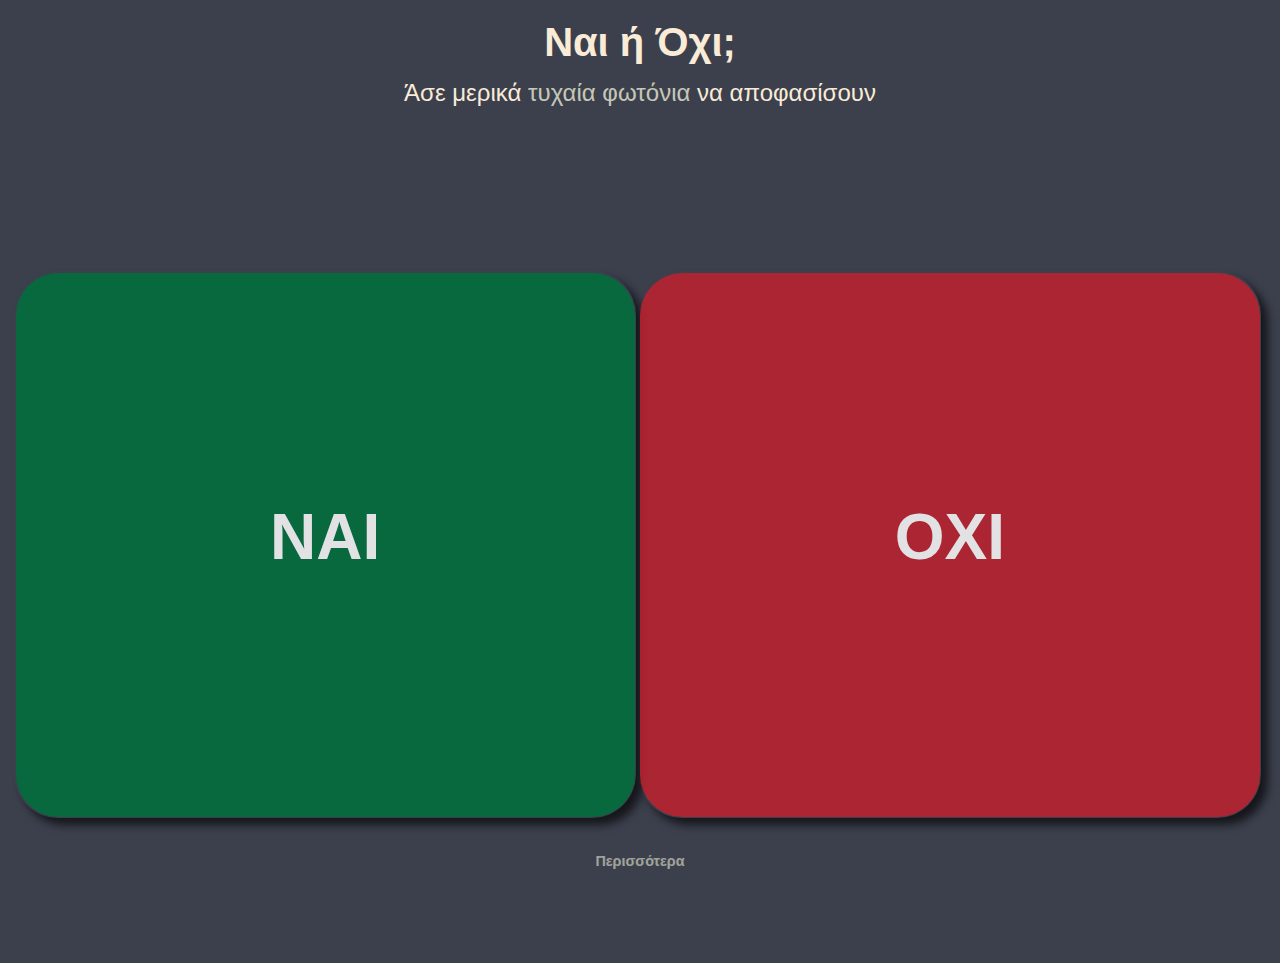
<file: yesorno/index.html>
<!DOCTYPE html>
<html lang="el">

<head>
    <meta charset="UTF-8">
    <meta name="viewport" content="width=device-width, initial-scale=1.0">
    <meta http-equiv="X-UA-Compatible" content="ie=edge">
    <link href="https://stackpath.bootstrapcdn.com/bootstrap/4.3.1/css/bootstrap.min.css" rel="stylesheet"
        integrity="sha384-ggOyR0iXCbMQv3Xipma34MD+dH/1fQ784/j6cY/iJTQUOhcWr7x9JvoRxT2MZw1T" crossorigin="anonymous">
    <link rel="stylesheet" href="styles/style.css">
    <title>Yes or No?</title>

</head>

<body>
    <div class="container-fluid text-center">
        <div class="mybar">
            <span>
                <p style="padding-bottom: 0.4%; font-weight: 700;" class="h1 noselect">Ναι ή Όχι;</p>
            </span>
            <span>
                <p class="h4 noselect">Άσε μερικά <a href="https://qrng.anu.edu.au/" style="opacity: 0.75;"
                        target="_blank">τυχαία φωτόνια</a>
                    να αποφασίσουν</p><br>
            </span>
            <span id="mybtn">
                <p class='btn btn-outline-light btn-lg' id="btn" onclick="clickThis()">Πάμε</p>
            </span>
        </div>

        <div class="row">
            <div class="toggle-content is-visible" id="yes-col">
                <p class="options noselect">Ναι</p>
            </div>
            <div class="spacer">
            </div>
            <div class="toggle-content is-visible" id="no-col">
                <p class="options noselect">Όχι</p>
            </div>
        </div>
        <div class="row" id="foot">
            <a class="noselect" style="opacity: 0.55; font-size: 90%; font-weight: 600; padding-top: 0.4%;"
                href="https://github.com/gntouts" target="_blank">Περισσότερα</a>
        </div>
    </div>
    <script src="scripts/script.js"></script>
</body>

</html>
</file>
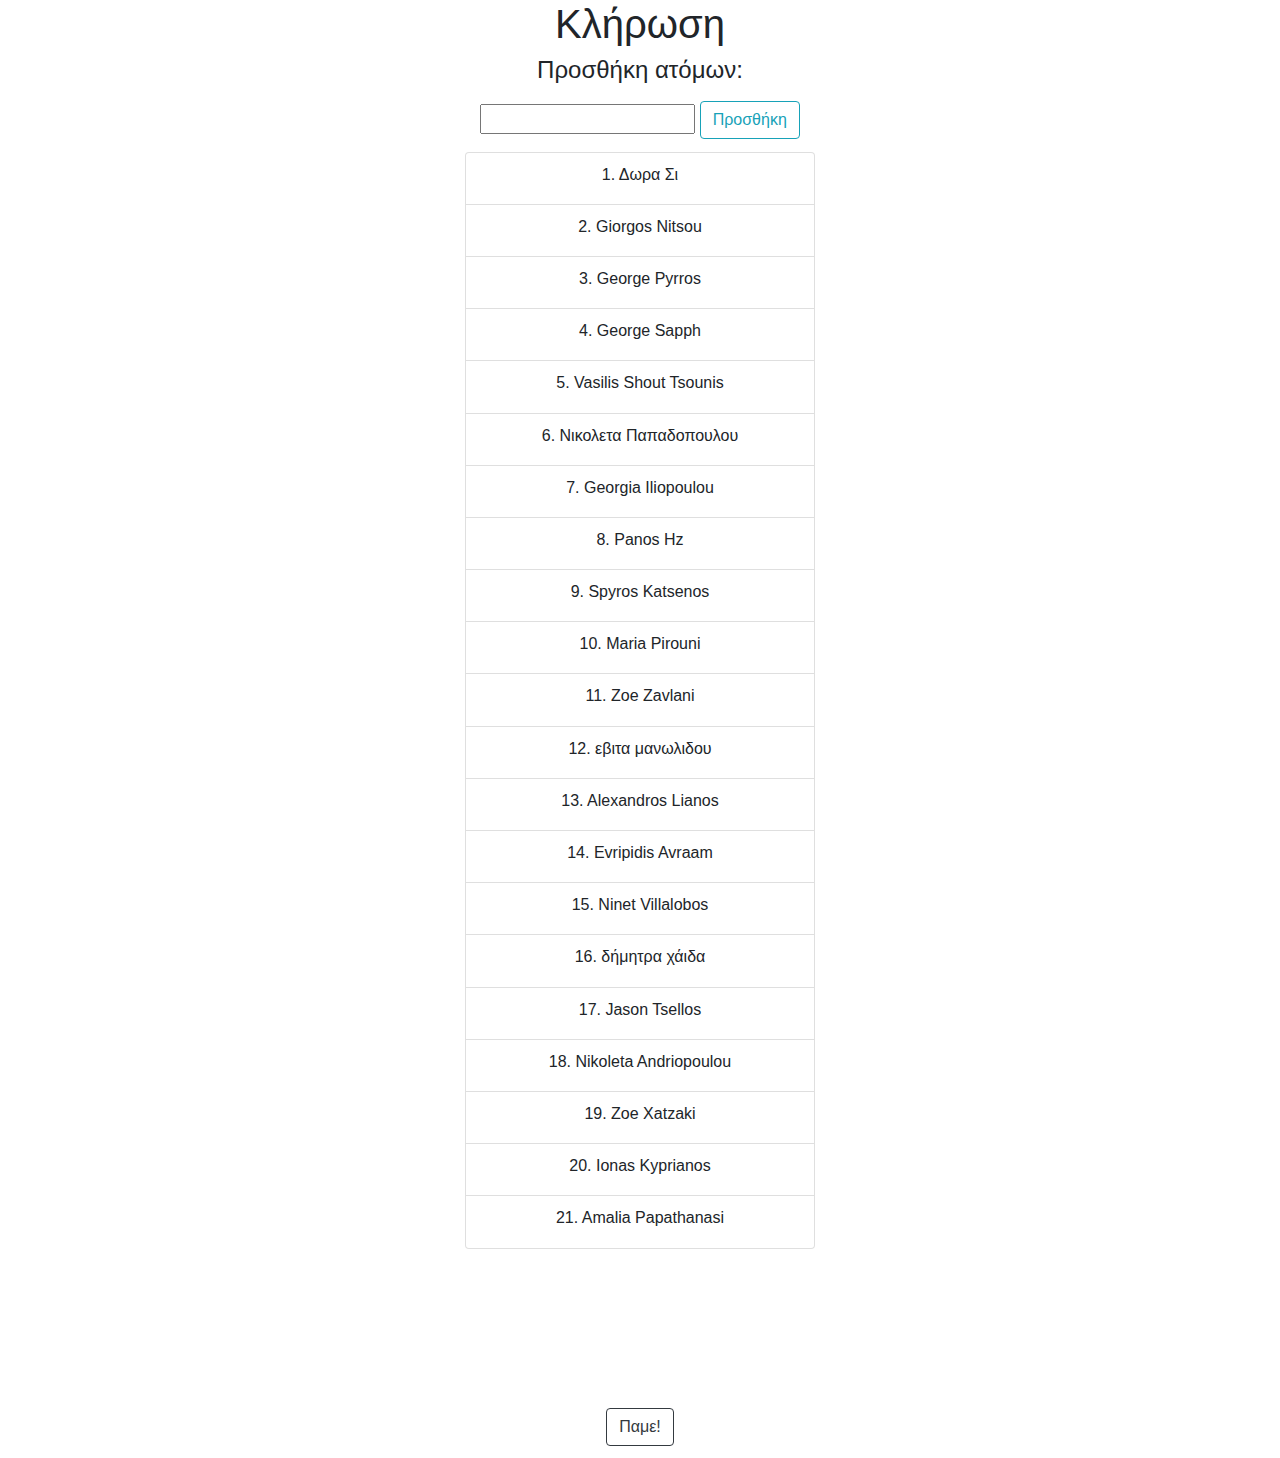
<file: lavra/random.html>
<!DOCTYPE html>
<html lang="en">

<head>
    <meta charset="UTF-8">
    <meta name="viewport" content="width=device-width, initial-scale=1.0">
    <meta http-equiv="X-UA-Compatible" content="ie=edge">
    <link href="https://stackpath.bootstrapcdn.com/bootstrap/4.3.1/css/bootstrap.min.css" rel="stylesheet"
        integrity="sha384-ggOyR0iXCbMQv3Xipma34MD+dH/1fQ784/j6cY/iJTQUOhcWr7x9JvoRxT2MZw1T" crossorigin="anonymous">
    <link rel="stylesheet" href="styles/style3.css">

    <title>Lavra Contest</title>
</head>

<body>
    <div class="container text-center">
        <p class="h1">Κλήρωση</p>
        <div>
            <label for="item">
                <p class="h4">Προσθήκη ατόμων:</p>
            </label><br>
            <input type="text" name="item" id="item">
            <button class="btn btn-outline-info" onclick="btnPress()">Προσθήκη</button>
        </div>
    </div>
    <div class="container text-center" id="pre">
        <div class="row">
            <div class="col-4"></div>
            <div class="col-4">
                <ul class="list-group text-center"></ul>
            </div>
            <div class="col-4"></div>
        </div>
        <div class="container text-center" id="load-cont">
            <div id="loader"></div>
        </div>
        <div id="done">
            <p class="h4">Done!</p>
        </div>
        <button class="btn btn-outline-dark" onclick="letGo()" style="margin: 1%">Παμε!</button>
    </div>


</body>
<script src="scripts/script3.js"></script>


</html>
</file>
<file: yesorno/styles/style.css>
html {
  background: #3c404d;
}

body {
  max-height: 100vh;
  width: 98vw;
  margin: 1vw;
  background-color: #3c404d;
  overflow: hidden;
}

#btn {
  display: inline;
  visibility: hidden;
  cursor: pointer;
  text-transform: uppercase;
  font-weight: 700;
}

.mybar {
  background-color: #3c404d;
  color: antiquewhite;
  margin-top: 2vh;
  margin-bottom: 7vh;
  height: 21vh;
}

.toggle-content {
  display: none;
  height: 0vh;
  overflow: hidden;
  transition: all 800ms ease-out;
}

.toggle-content.is-visible {
  display: block;
  overflow: hidden;
  height: 61vh;
  width: 49.8%;
  align-items: center;
  color: white;
  justify-content: center;
  background-clip: content-box;
  padding: 0.2%;
  opacity: 0.95;
  -webkit-box-shadow: 7px 7px 8px -1px rgba(0, 0, 0, 0.75);
  -moz-box-shadow: 7px 7px 8px -1px rgba(0, 0, 0, 0.75);
  box-shadow: 7px 7px 8px -1px rgba(0, 0, 0, 0.75);
}

#foot {
  padding-top: 3vh;
  padding-bottom: 10vh;
  justify-content: center;
}

.options {
  text-transform: uppercase;
  font-size: 400%;
  font-weight: 800;
  padding-top: 24vh;
}

a:any-link {
  color: beige;
}

#yes-col {
  background-color: #006f3c;
  border-radius: 45px;
  opacity: 0.85;
  transition: 0.3s;
}

#yes-col:hover {
  opacity: 1;
}

#no-col {
  background-color: #bf212f;
  border-radius: 45px;
  opacity: 0.85;
  transition: 0.3s;
}

#no-col:hover {
  opacity: 1;
}

.noselect {
  -webkit-touch-callout: none;
  -webkit-user-select: none;
  -khtml-user-select: none;
  -moz-user-select: none;
  -ms-user-select: none;
  user-select: none;
}
</file>
<file: lavra/styles/style3.css>
li {
  max-height: 8vh;
  /* max-width: 20vw;
    margin-left: 30vw; */
  padding: 0;
}

#pre {
  margin-top: 1%;
}

#loader {
  border: 1vw solid #f3f3f3;
  /* Light grey */
  border-top: 1vw solid #3498db;
  /* Blue */
  visibility: hidden;
  border-radius: 50%;
  width: 6vw;
  height: 6vw;
  /* text-align: center; */
  margin-top: 4vh;
  margin-bottom: 4vh;
  /* margin-left: 26vw; */
  animation: spin 2s linear infinite;
}

#done {
  display: none;
  margin-top: 4vh;
  margin-bottom: 4vh;
}

@keyframes spin {
  0% {
    transform: rotate(0deg);
  }

  100% {
    transform: rotate(360deg);
  }
}
#load-cont {
  margin: 0;
  padding: 0;
  /* height: 100vh; */
  display: flex;
  align-content: center;
  justify-content: center;
}
</file>
